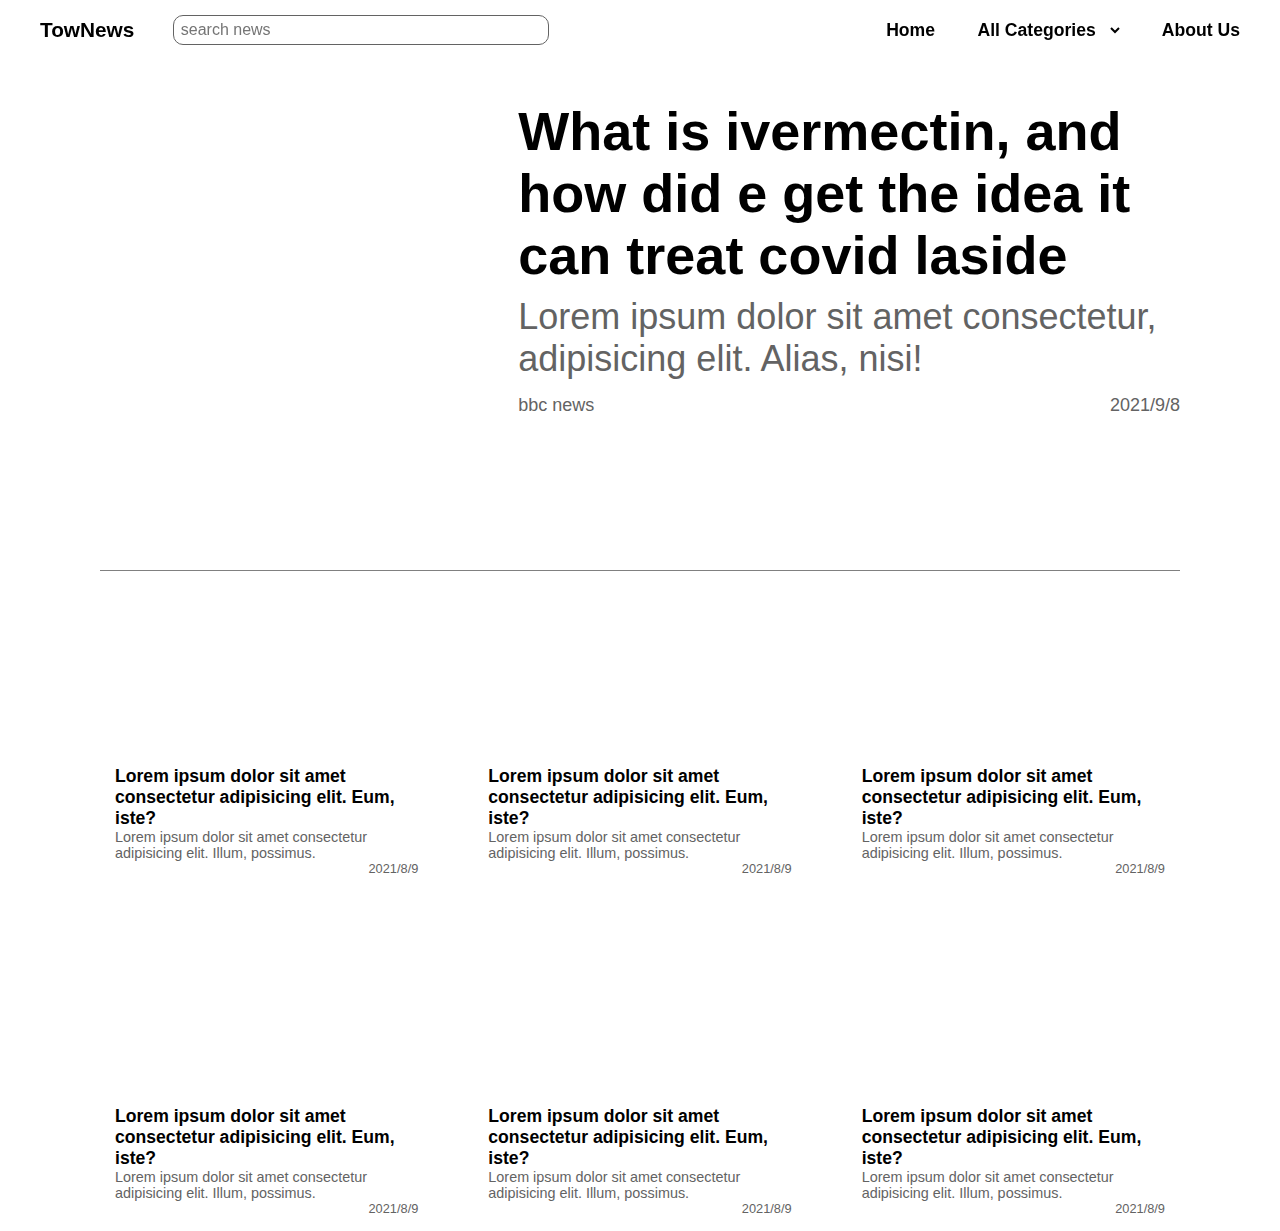
<file: index.html>
<!DOCTYPE html>
<html lang="en">
<head>
    <meta charset="UTF-8">
    <meta http-equiv="X-UA-Compatible" content="IE=edge">
    <meta name="viewport" content="width=device-width, initial-scale=1.0">
    <title>TowNews</title>
    <link rel="stylesheet" href="./styles/home.css">
</head>
<body>

    <!-- navigation bar starts here -->
    <nav>
        <div class="navLeft">
            <div class="TowNews">TowNews</div>
            <input type="text" class="searchNewsInput" placeholder="search news">
        </div>
        <div class="navRight">
            <li><a href="./index.html">home</a></li>
            <li>
                <select  name="categories" onchange="fetchData()" id="categories">
                    <option value="all">All categories</option>
                    <option value="politics">politics</option>
                    <option value="health">health</option>
                    <option value="sports">sports</option>
                </select>
            </li>
            <li><a href="./aboutus.html">about us</a></li>
        </div>

        <div class="burgerBtn">
            <div class="line line-1"></div>
            <div class="line line-2"></div>
            <div class="line line-3"></div>
        </div>
    </nav>
    <!-- navigation bar ends here -->




    <!-- index.html news / main -->
    <main>

        <!-- first section -->
        <div class="firstNews">
            <div class="FirstNewsLeft"></div>
            <div class="FirstNewsRight">
                <div class="firstNewsTitle">What is ivermectin, and how did e get the idea it can treat covid laside</div>
                <div class="firstNewsBody">Lorem ipsum dolor sit amet consectetur, adipisicing elit. Alias, nisi!</div>
                <div class="firstNewsBottom">
                    <div class="FN-Left">bbc news</div>
                    <div class="FN-right">2021/9/8</div>
                </div>
            </div>
        </div>



        <!-- second main section -->
        <div class="secondNewsContainer">

            <div class="SNewsContainer">
                <div class="SImg"></div>
                <div class="STitle">Lorem ipsum dolor sit amet consectetur adipisicing elit. Eum, iste?</div>
                <div class="SContent">Lorem ipsum dolor sit amet consectetur adipisicing elit. Illum, possimus.</div>
                <div class="SDate">2021/8/9</div>
            </div>
            

            <div class="SNewsContainer">
                <div class="SImg"></div>
                <div class="STitle">Lorem ipsum dolor sit amet consectetur adipisicing elit. Eum, iste?</div>
                <div class="SContent">Lorem ipsum dolor sit amet consectetur adipisicing elit. Illum, possimus.</div>
                <div class="SDate">2021/8/9</div>
            </div>
            

            <div class="SNewsContainer">
                <div class="SImg"></div>
                <div class="STitle">Lorem ipsum dolor sit amet consectetur adipisicing elit. Eum, iste?</div>
                <div class="SContent">Lorem ipsum dolor sit amet consectetur adipisicing elit. Illum, possimus.</div>
                <div class="SDate">2021/8/9</div>
            </div>
            

            <div class="SNewsContainer">
                <div class="SImg"></div>
                <div class="STitle">Lorem ipsum dolor sit amet consectetur adipisicing elit. Eum, iste?</div>
                <div class="SContent">Lorem ipsum dolor sit amet consectetur adipisicing elit. Illum, possimus.</div>
                <div class="SDate">2021/8/9</div>
            </div>

            <div class="SNewsContainer">
                <div class="SImg"></div>
                <div class="STitle">Lorem ipsum dolor sit amet consectetur adipisicing elit. Eum, iste?</div>
                <div class="SContent">Lorem ipsum dolor sit amet consectetur adipisicing elit. Illum, possimus.</div>
                <div class="SDate">2021/8/9</div>
            </div>

            <div class="SNewsContainer">
                <div class="SImg"></div>
                <div class="STitle">Lorem ipsum dolor sit amet consectetur adipisicing elit. Eum, iste?</div>
                <div class="SContent">Lorem ipsum dolor sit amet consectetur adipisicing elit. Illum, possimus.</div>
                <div class="SDate">2021/8/9</div>
            </div>

        </div>
    </main>





    <script src="https://ajax.googleapis.com/ajax/libs/jquery/3.5.1/jquery.min.js"></script>
<script src="./app.js"></script>
</body>
</html>
</file>
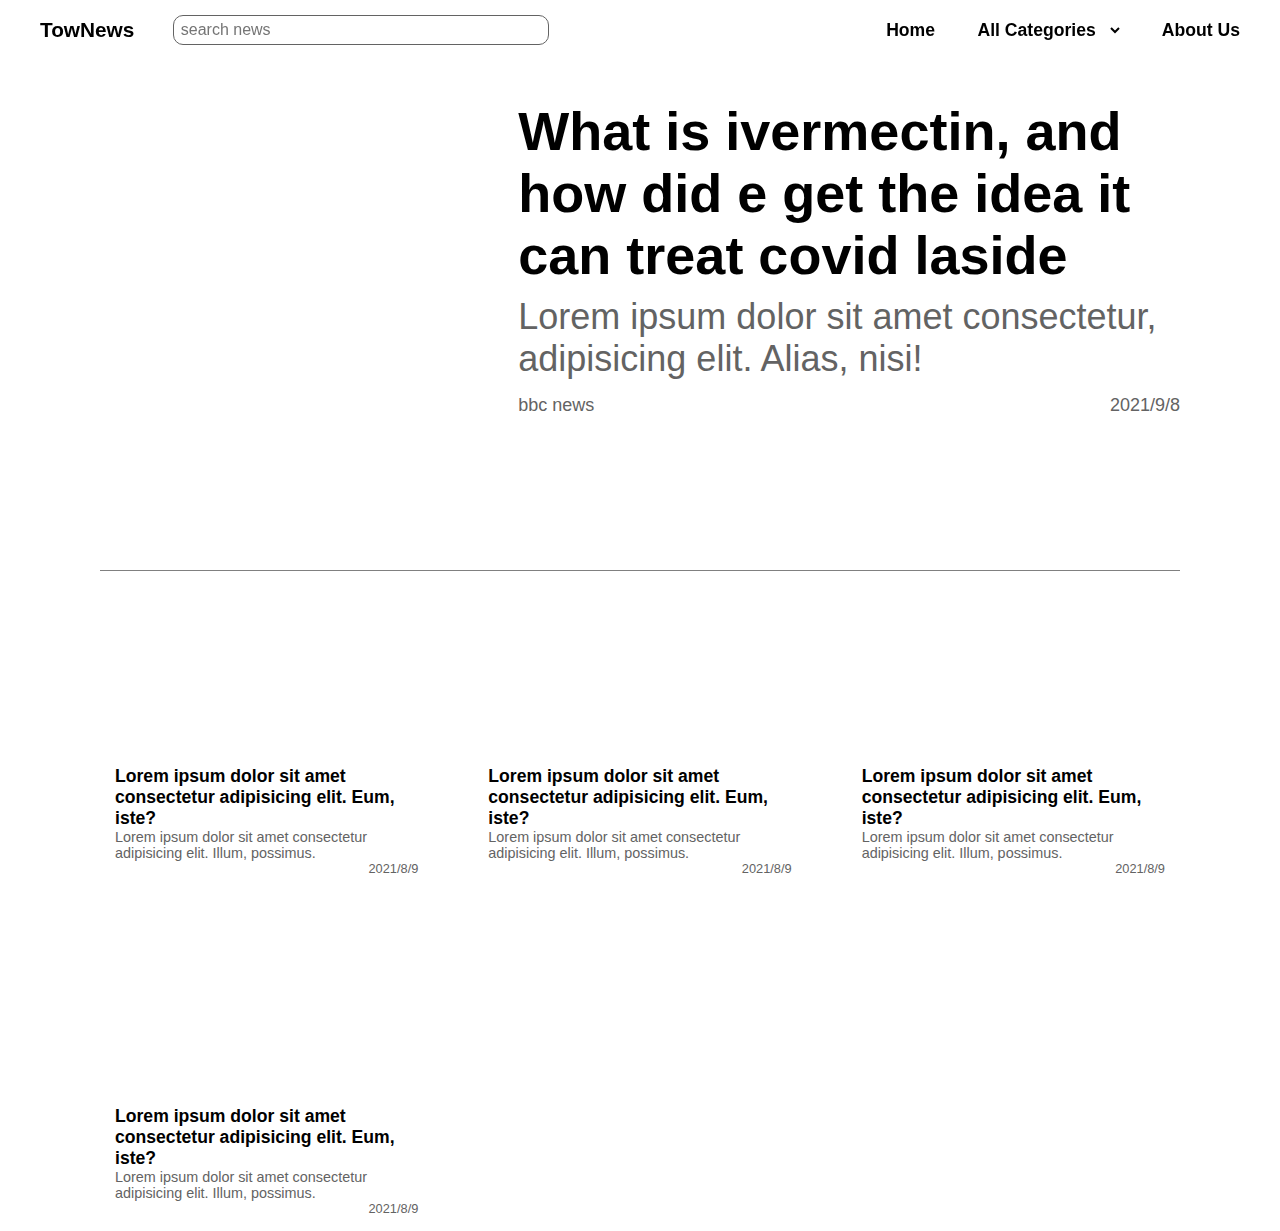
<file: home.html>
<!DOCTYPE html>
<html lang="en">
<head>
    <meta charset="UTF-8">
    <meta http-equiv="X-UA-Compatible" content="IE=edge">
    <meta name="viewport" content="width=device-width, initial-scale=1.0">
    <title>ToNews</title>
    <link rel="stylesheet" href="./styles/home.css">
</head>
<body>
    <nav>
        <div class="navLeft">
            <div class="TowNews">TowNews</div>
            <input type="text" class="searchNewsInput" placeholder="search news">
        </div>
        <div class="navRight">
            <li><a href="./home.html">home</a></li>
            <li>
                <select  name="categories" onchange="fetchData()" id="categories">
                    <option value="all">All categories</option>
                    <option value="politics">politics</option>
                    <option value="health">health</option>
                    <option value="sports">sports</option>
                </select>
            </li>
            <li><a href="./aboutus.html">about us</a></li>
        </div>

        <div class="burgerBtn">
            <div class="line line-1"></div>
            <div class="line line-2"></div>
            <div class="line line-3"></div>
        </div>
    </nav>


    <main>
        <div class="firstNews">
            <div class="FirstNewsLeft"></div>
            <div class="FirstNewsRight">
                <div class="firstNewsTitle">What is ivermectin, and how did e get the idea it can treat covid laside</div>
                <div class="firstNewsBody">Lorem ipsum dolor sit amet consectetur, adipisicing elit. Alias, nisi!</div>
                <div class="firstNewsBottom">
                    <div class="FN-Left">bbc news</div>
                    <div class="FN-right">2021/9/8</div>
                </div>
            </div>
        </div>




        <div class="secondNewsContainer">

            <div class="SNewsContainer">
                <div class="SImg"></div>
                <div class="STitle">Lorem ipsum dolor sit amet consectetur adipisicing elit. Eum, iste?</div>
                <div class="SContent">Lorem ipsum dolor sit amet consectetur adipisicing elit. Illum, possimus.</div>
                <div class="SDate">2021/8/9</div>
            </div>
            

            <div class="SNewsContainer">
                <div class="SImg"></div>
                <div class="STitle">Lorem ipsum dolor sit amet consectetur adipisicing elit. Eum, iste?</div>
                <div class="SContent">Lorem ipsum dolor sit amet consectetur adipisicing elit. Illum, possimus.</div>
                <div class="SDate">2021/8/9</div>
            </div>

            <div class="SNewsContainer">
                <div class="SImg"></div>
                <div class="STitle">Lorem ipsum dolor sit amet consectetur adipisicing elit. Eum, iste?</div>
                <div class="SContent">Lorem ipsum dolor sit amet consectetur adipisicing elit. Illum, possimus.</div>
                <div class="SDate">2021/8/9</div>
            </div>

            <div class="SNewsContainer">
                <div class="SImg"></div>
                <div class="STitle">Lorem ipsum dolor sit amet consectetur adipisicing elit. Eum, iste?</div>
                <div class="SContent">Lorem ipsum dolor sit amet consectetur adipisicing elit. Illum, possimus.</div>
                <div class="SDate">2021/8/9</div>
            </div>

        </div>
    </main>





    <script src="https://ajax.googleapis.com/ajax/libs/jquery/3.5.1/jquery.min.js"></script>
<script src="./app.js"></script>
</body>
</html>
</file>
<file: styles/home.css>
:root{
    --font-gray: #636363;
}
body{
    margin: 0%;
    padding: 0;
    font-family: sans-serif;
}a{
    text-decoration: none;
    color: black;
}

nav{
    display: flex;
    justify-content: space-between;
    align-items: center;
    padding: 15px 40px;
    position: fixed;
    top: 0;
    left: 0;
    right: 0;
    z-index: 999;
    transition: all .4s ease-in-out;
    height: 30px;
}

.navLeft{
    display: flex;
    justify-content: space-between;
    align-items: center;
}.TowNews{
    font-size: 1.3rem;
    font-weight: 600;
    margin-right: 3vw;
}.searchNewsInput{
    padding: 5px 7px;
    border: 1px solid var(--font-gray);
    border-radius: 10px;
    width: 40vmin;
    font-size: 1rem;
    outline: none;
}
.navRight{
    display: flex;
    justify-content: space-between;
    align-items: center;
    list-style: none;
    font-size: 1.1rem;
    gap: 3vw;
    text-transform: capitalize;
    font-weight: 600;
}
#categories{
    width: 150px;
    cursor: pointer;
    font-size: 1.1rem;
    font-weight: 600;
    border: none;
    background-color: transparent;
    outline: none;
    text-transform: capitalize;
}#categories option{
    outline: none;
}

.burgerBtn{
    position: fixed;
    top: 1.9%;
    right: 5%;
    display: none;
    cursor: pointer;
}.line{
    width: 35px;
    height: 5px;
    background-color: black;
    margin: 5px 0;
    border-radius: 4px;
    position: relative;

    top: 0;
    opacity: 100;
    left: 0;
    transition: all .5s ease-in-out;
}


.line1-animate{
    transform: rotate(45deg);
    top: 10px;
}
.line2-animate{
    left: 30px;
    opacity: 0;
}
.line3-animate{
    transform: rotate(-45deg);
    top: -10px;
}


@media (max-width: 790px) {
    .navRight{
        margin: 20px auto;
    }
    .showRightNav{
        height: 100px;
    }
    .navLeft{
        margin-left: 5%;
    }
    nav{
        flex-direction: column;
        padding: 15px 0;
        align-items: flex-start;
        height: 30px;
        overflow: hidden;
    }.burgerBtn{
        display: inline-block;
    }
}




/* main */
main{
    position: relative;
    top: 100px;
    margin: auto;
    margin: 0 100px;
}
.firstNews{
    display: flex;
    justify-content: space-between;
    height: 50vh;
    border-bottom: 1px solid gray;
    padding-bottom: 20px;
    margin-bottom: 20px;
}.FirstNewsLeft{
    background-image: url(https://images.unsplash.com/photo-1627374690076-0f94d77acba7?ixid=MnwxMjA3fDB8MHxlZGl0b3JpYWwtZmVlZHwyfHx8ZW58MHx8fHw%3D&ixlib=rb-1.2.1&auto=format&fit=crop&w=600&q=60);
    width: 100%;
    border-radius: 10px;
    background-position: center;
    background-size: cover;
    background-repeat: no-repeat;
    animation: animateLoadingImage 2s infinite alternate-reverse;
}


.FirstNewsRight{
    margin-left: 20px;
}
.firstNewsTitle{
    font-size: 6vmin;
    font-weight: 600;
}.firstNewsBody{
    font-size: 4vmin;
    color: var(--font-gray);
    margin-top: 10px;
}.firstNewsBottom{
    display: flex;
    justify-content: space-between;
    align-items: center;
    font-size: 2vmin;
    color: var(--font-gray);
    margin-top: 15px;
}@media (max-width: 820px){
    .firstNews{
        flex-direction: column;
        height: 90vmin;
    }.FirstNewsLeft{
        height: 100%;
    }
    .FirstNewsRight{
        margin: 20px 0;
        margin-bottom: 1vw;
    }.firstNewsTitle{
        font-size: 4vw;
    }.firstNewsBottom{
        font-size: 3vw;
    }.firstNewsBottom{
        font-size: 2.5vw;
    }
}

@media (max-width: 450px){
    main{
        margin: 0 40px;
    }
}





/* secondNewsContainer */
.secondNewsContainer{
    display: grid;
    grid-template-columns: repeat(auto-fit, minmax(290px, 1fr));
    grid-template-rows: fit-content;
    gap: 40px;
}.SNewsContainer{
    padding: 15px;
    border-radius: 10px;
    position: relative;
}
@media(max-width: 550px){
    .SNewsContainer{
        padding: 0;
        padding-bottom: 10px;
        margin:10px auto;
    }
}
.SImg{
    width: 100%;
    height: 150px;
    background-color: white;
    background-image: url(https://images.unsplash.com/photo-1631273888988-9fd6a86eee09?ixid=MnwxMjA3fDB8MHxlZGl0b3JpYWwtZmVlZHwyNHx8fGVufDB8fHx8&ixlib=rb-1.2.1&auto=format&fit=crop&w=600&q=60);
    background-size: cover;
    background-position: center;
    background-repeat: no-repeat;
    border-radius: 10px;
    animation: animateLoadingImage 2s infinite alternate-reverse;
}.STitle{
    font-size: 1.1rem;
    font-weight: 600;
    margin-top: 10px;
}.SContent{
    font-size: .9rem;
    color: var(--font-gray);
}.SDate{
    float: right;
    font-size: .8rem;
    color: var(--font-gray);
}


@media (max-width: 500px){
    .secondNewsContainer{
        gap: 0px;
    }
}





@keyframes animateLoadingImage {
    from{
        background-color: #E1E1E1;
    }
    to{
        background-color: #BBBBBB;
    }
}
</file>
